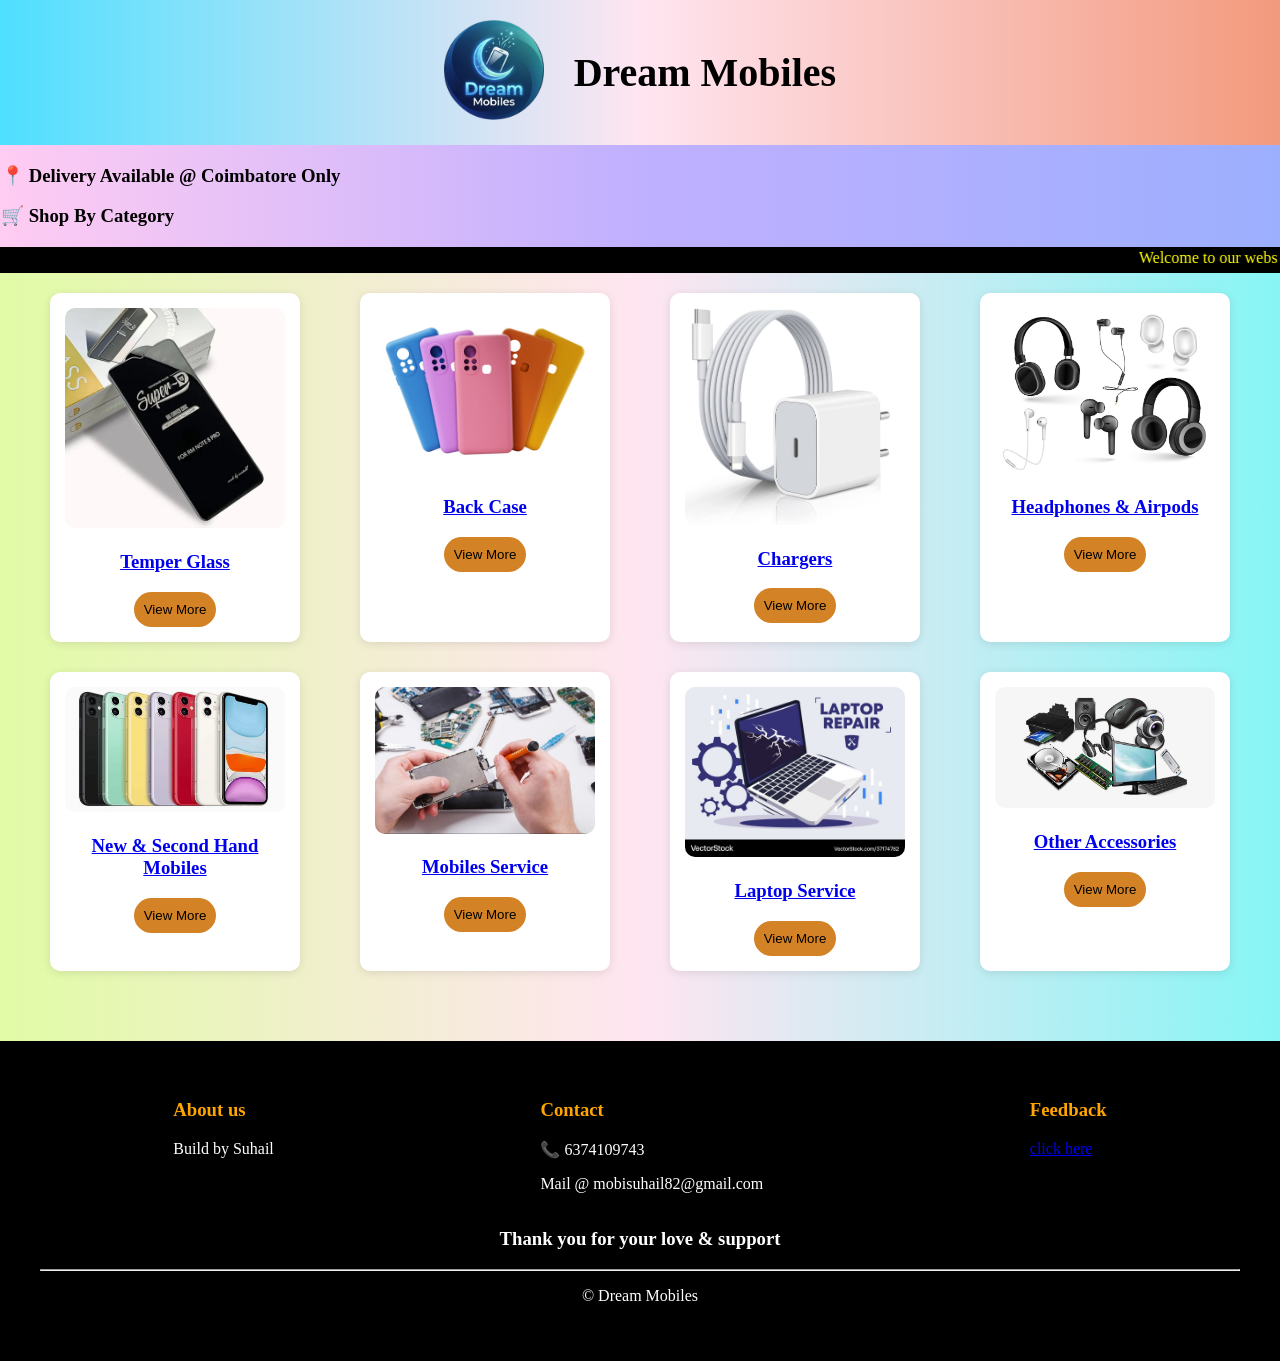
<file: index.html>
<!DOCTYPE html>
<html>
<head>
<meta name="viewport" content="width=device-width, initial-scale=1.0">
<title>Home Page </title>

<link rel="stylesheet" href="style.css">
</head>

<body>

    <header class="header">
    
  <div class="logo">
    <a href="index.html">
    <img src="image/lo.png" alt="logo">
    </a>
  </div>
  <div class="title">
    Dream Mobiles
  </div>
    </header>



<section class="shop">
    <h3>📍 Delivery Available @ Coimbatore Only</h3>
    <h3>🛒 Shop By Category</h3>


</section>
<section class="run">
<marquee direction="left" scrollamount="10">
  Welcome to our website !! (Limited Offer for all products).
</marquee>
</section>

<section class="products">

<a href="temper.html">
<div class="card">
<img src="image/temp.jpeg">
<h3>Temper Glass </h3>
<button>View More</button>
</a>
</div>

<a href="backcase.html">
<div class="card">
<img src="image/bc2.jpeg">
<h3>Back Case </h3>
<button>View More</button>
</a>
</div>

<a href="charger.html">
<div class="card">
<img src="image/che.jpeg">
<h3>Chargers </h3>
<button>View More</button>
</a>
</div>

<a href="headphone.html">
<div class="card">
<img src="image/h2.jpeg">
<h3>Headphones & Airpods </h3>
<button>View More</button>
</a>
</div>


<a href="new.html">
<div class="card">
<img src="image/nd.jpeg">
<h3> New & Second Hand Mobiles </h3>
<button>View More</button>
</a>
</div>

<a href="mom.html">
<div class="card">
<img src="image/ser.jpeg">
<h3>Mobiles Service </h3>
<button>View More</button>
</a>
</div>

<a href="lap.html">
<div class="card">
<img src="image/lap.jpeg">
<h3>Laptop Service</h3>
<button>View More</button>
</a>
</div>

<a href="other.html">
<div class="card">
<img src="image/other2.jpg">
<h3>Other Accessories </h3>
<button>View More</button>
</a>
</div>

</section>

<footer>

<div class="footer">

<div>
<h3 style="color:orange">About us</h3>
<p>Build by Suhail</p>
<p></p>
</div>

<div>
<h3 style="color:orange">Contact</h3>
<p>📞 6374109743</p>
<p>Mail @ mobisuhail82@gmail.com</p>
</div>

<div>
<h3 style="color:orange">Feedback</h3>
<a href="https://docs.google.com/forms/d/e/1FAIpQLSdh5LvO8li6iCVokQ5TEwIhSnxasstG7qwAiKdUgOFu5k0gYQ/viewform?usp=header">
    <p>click here</p>
</a>


</div>

</div>
<center>
<h3>Thank you for your love & support </h3>

<hr>

<p>© Dream Mobiles</p>
</center>
</footer>


</body>
</html>
</file>
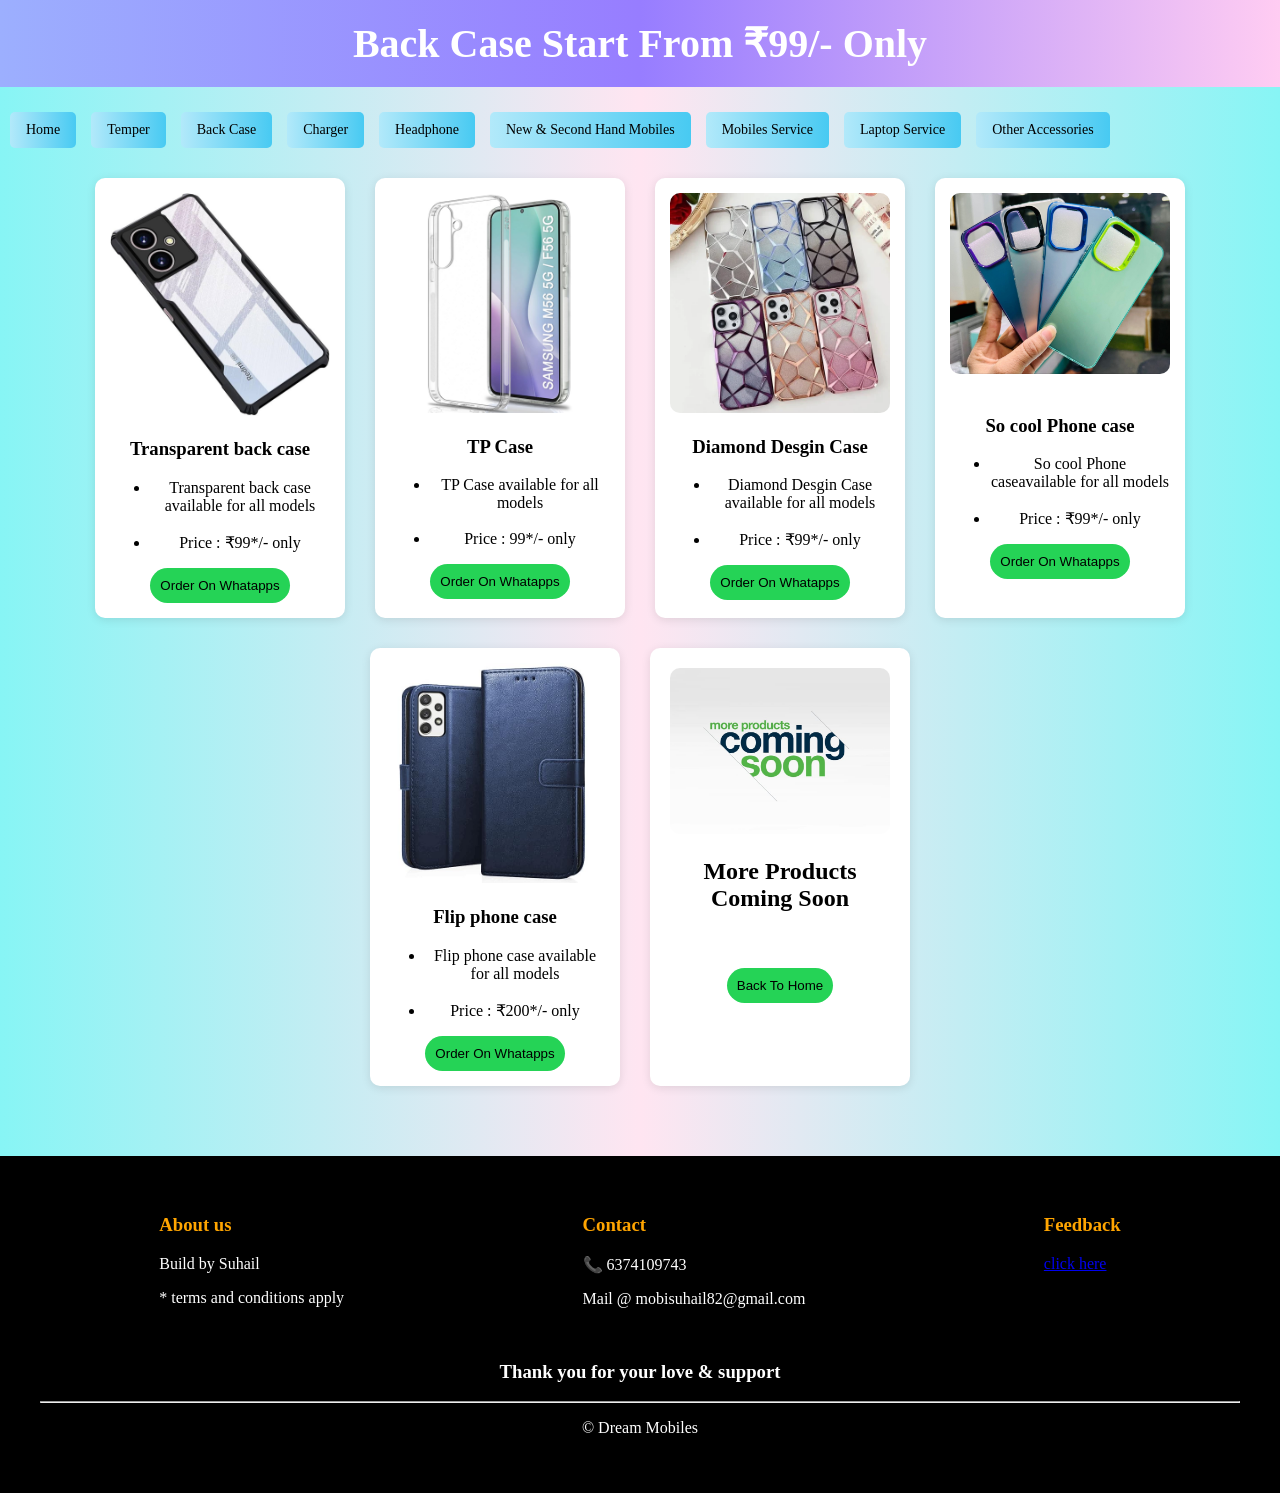
<file: backcase.html>
<!DOCTYPE html>
<html>
<head>
<meta name="viewport" content="width=device-width, initial-scale=1.0">
<title>Back Case</title>
<link rel="stylesheet" href="temper.css">
<body>
<header class="header">
    
  
    <div class="title">
    Back Case Start From ₹99/- Only
    </div>
    </header>
    <div class="category-buttons">

<a href="index.html" class="btn">Home</a>
<a href="temper.html" class="btn">Temper</a>
<a href="backcase.html" class="btn">Back Case</a>
<a href="charger.html" class="btn">Charger</a>
<a href="headphone.html" class="btn">Headphone</a>
<a href="new.html" class="btn">New & Second Hand Mobiles</a>
<a href="mom.html" class="btn">Mobiles Service</a>
<a href="lap.html" class="btn">Laptop Service</a>
<a href="other.html" class="btn">Other Accessories</a>

</div>
<section class="products">
<div class="card">
<img src="image/IP.jpg">
<h3>Transparent back case</h3>
<ul>
<li>Transparent back case available for all models</li><br>    
<li>Price : ₹99*/- only</li>
</ul>
<a href="https://wa.me/916374109743?text=Hello%20i%20want%20Transparent%20back%20case%20for%20model:">    
<button>Order On Whatapps</button>
</a>
</div>

<div class="card">
<img src="image/tp.jpg">
<h3>TP Case</h3>
<ul>
<li>TP Case available for all models</li><br>    
<li>Price : 99*/- only</li>
</ul>
<a href="https://wa.me/916374109743?text=Hello%20i%20want%20TP%20back%20case%20for%20model:">    
<button>Order On Whatapps</button>
</a>
</div>

<div class="card">
<img src="image/dia.jpeg">
<h3>Diamond Desgin Case </h3>
<ul>
<li>Diamond Desgin Case available for all models</li><br>    
<li>Price : ₹99*/- only</li>
</ul>
<a href="https://wa.me/916374109743?text=Hello%20i%20want%20Diamond%20back%20case%20for%20model:">    
<button>Order On Whatapps</button>
</a>
</div>
<div class="card">
<img src="image/so.jpeg">
<br><br>
<h3>So cool Phone case</h3>
<ul>
<li>So cool Phone caseavailable for all models</li><br>    
<li>Price : ₹99*/- only</li>
</ul>
<a href="https://wa.me/916374109743?text=Hello%20i%20want%20So%20cool%20back%20case%20for%20model:">    
<button>Order On Whatapps</button>
</a>
</div>

<div class="card">
<img src="image/flip.jpeg">
<h3>Flip phone case </h3>
<ul>
<li>Flip phone case available for all models </li><br>    
<li>Price : ₹200*/- only</li>
</ul>
<a href="https://wa.me/916374109743?text=Hello%20i%20want%20Flipt%20back%20case%20for%20model:">    
<button>Order On Whatapps</button>
</a>
</div>

<div class="car">
<img src="image/co.jpeg">
<h1>More Products Coming Soon </h1><br><br>
<a href="index.html">    
<button>Back To Home</button>
</a>
</div>

</section>

<footer>

<div class="footer">

<div>
    
<h3 style="color:orange">About us</h3>
<p>Build by Suhail</p>
<p>* terms and conditions apply    </p  >
<p></p>
</div>

<div>
<h3 style="color:orange">Contact</h3>
<p>📞 6374109743</p>
<p>Mail @ mobisuhail82@gmail.com</p>
</div>

<div>
<h3 style="color:orange">Feedback</h3>
<a href="https://docs.google.com/forms/d/e/1FAIpQLSdh5LvO8li6iCVokQ5TEwIhSnxasstG7qwAiKdUgOFu5k0gYQ/viewform?usp=header">
    <p>click here</p>
</a>


</div>

</div>
<center><br>
<h3>Thank you for your love & support </h3>

<hr>

<p>© Dream Mobiles</p>
</center>
</footer>


</body>
</html>
</file>
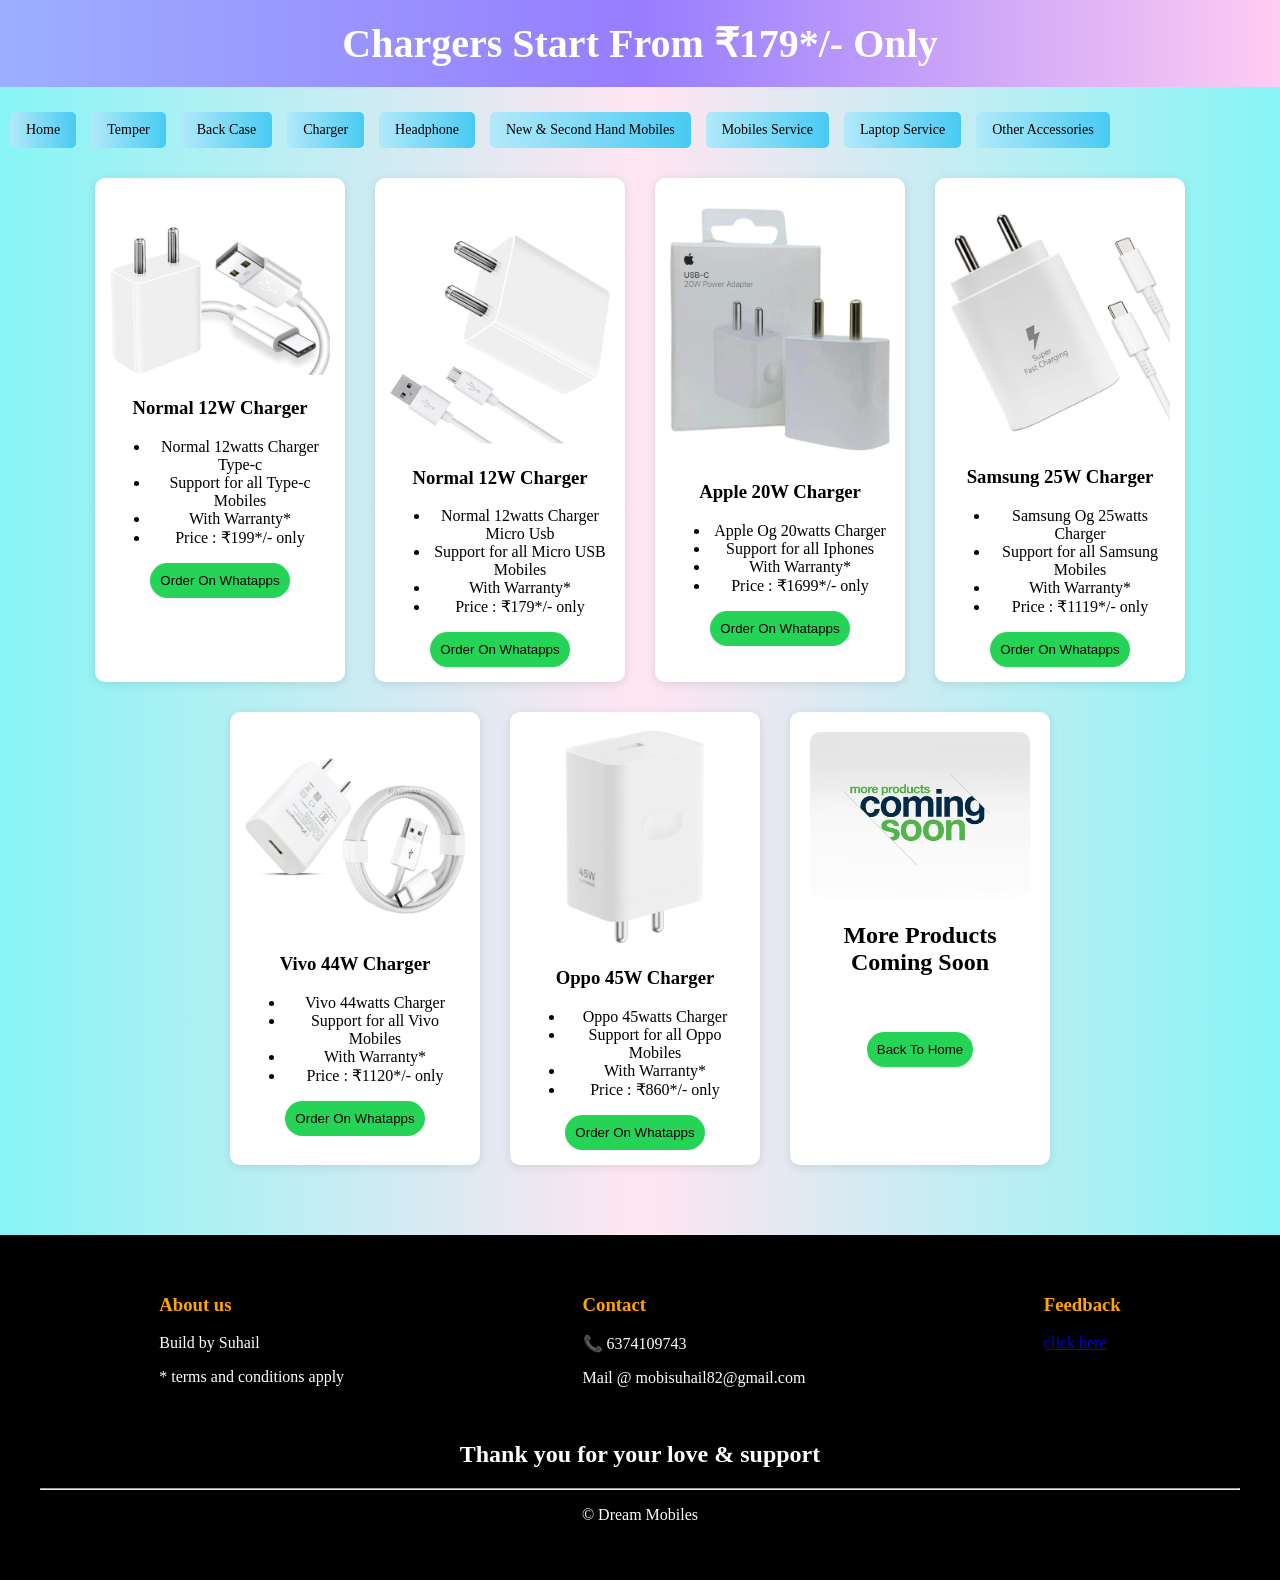
<file: charger.html>
<!DOCTYPE html>
<html>
<head>
<meta name="viewport" content="width=device-width, initial-scale=1.0">
<title>Charger</title>
<link rel="stylesheet" href="temper.css">
<body>
<header class="header">
    
  
    <div class="title">
    Chargers Start From ₹179*/- Only
    </div>
    </header>


<div class="category-buttons">

<a href="index.html" class="btn">Home</a>
<a href="temper.html" class="btn">Temper</a>
<a href="backcase.html" class="btn">Back Case</a>
<a href="charger.html" class="btn">Charger</a>
<a href="headphone.html" class="btn">Headphone</a>
<a href="new.html" class="btn">New & Second Hand Mobiles</a>
<a href="mom.html" class="btn">Mobiles Service</a>
<a href="lap.html" class="btn">Laptop Service</a>
<a href="other.html" class="btn">Other Accessories</a>

</div>
    
<section class="products">
<div class="card">
<img src="image/tc.jpeg">
<h3>Normal 12W Charger </h3>
<ul>
<li>Normal 12watts Charger Type-c </li>  
<li>Support for all Type-c Mobiles </li>
<li>With Warranty*</li>
<li>Price : ₹199*/- only</li>
</ul>
<a href="https://wa.me/916374109743?text=Hello%20want%20Normal%20Charger%20T-c%20">    
<button>Order On Whatapps</button>
</a>
</div>

<div class="card">
<img src="image/v8.jpeg">
<h3>Normal 12W Charger </h3>
<ul>
<li>Normal 12watts Charger Micro Usb</li>  
<li>Support for all Micro USB Mobiles </li>
<li>With Warranty*</li>
<li>Price : ₹179*/- only</li>
</ul>
<a href="https://wa.me/916374109743?text=Hello%20want%20Normal%20Charger%20v8%20">    
<button>Order On Whatapps</button>
</a>
</div>

<div class="card">
<img src="image/apple.jpeg">
<h3>Apple 20W Charger </h3>
<ul>
<li>Apple Og 20watts Charger </li>  
<li>Support for all Iphones </li>
<li>With Warranty*</li>
<li>Price : ₹1699*/- only</li>
</ul>
<a href="https://wa.me/916374109743?text=Hello%20want%20Apple%20Charger%20waatts%20">    
<button>Order On Whatapps</button>
</a>
</div>

<div class="card">
<img src="image/sam.jpeg">
<h3>Samsung 25W Charger </h3>
<ul>
<li>Samsung Og 25watts Charger </li>  
<li>Support for all Samsung Mobiles </li>
<li>With Warranty*</li>
<li>Price : ₹1119*/- only</li>
</ul>
<a href="https://wa.me/916374109743?text=Hello%20want%20Samsung%20Charger%2025watts%20">        
<button>Order On Whatapps</button>
</a>
</div>

<div class="card">
<img src="image/vivo.jpeg">
<h3>Vivo 44W Charger </h3>
<ul>
<li>Vivo 44watts Charger </li>  
<li>Support for all Vivo Mobiles </li>
<li>With Warranty*</li>
<li>Price : ₹1120*/- only</li>
</ul>
<a href="https://wa.me/916374109743?text=Hello%20want%20Vivo%20Charger%44watts%20">
<button>Order On Whatapps</button>
</a>
</div>

<div class="card">
<img src="image/oppo.jpeg">
<h3>Oppo 45W Charger </h3>
<ul>
<li>Oppo 45watts Charger</li>  
<li>Support for all Oppo  Mobiles </li>
<li>With Warranty*</li>
<li>Price : ₹860*/- only</li>
</ul>
<a href="https://wa.me/916374109743?text=Hello%20want%20Oppo%20Charger%2045watts%20">        
<button>Order On Whatapps</button>
</a>
</div>

<div class="car">
<img src="image/co.jpeg">
<h1>More Products Coming Soon </h1><br><br>
<a href="index.html">    
<button>Back To Home</button>
</a>
</div>
</section>

<footer>

<div class="footer">

<div>
    
<h3 style="color:orange">About us</h3>
<p>Build by Suhail</p>
<p>* terms and conditions apply    </p  >
<p></p>
</div>

<div>
<h3 style="color:orange">Contact</h3>
<p>📞 6374109743</p>
<p>Mail @ mobisuhail82@gmail.com</p>
</div>

<div>
<h3 style="color:orange">Feedback</h3>
<a href="https://docs.google.com/forms/d/e/1FAIpQLSdh5LvO8li6iCVokQ5TEwIhSnxasstG7qwAiKdUgOFu5k0gYQ/viewform?usp=header">
    <p>click here</p>
</a>


</div>

</div>
<center><br>
<h2>Thank you for your love & support </h2>

<hr>

<p>© Dream Mobiles</p>
</center>
</footer>


</body>
</html>
</file>
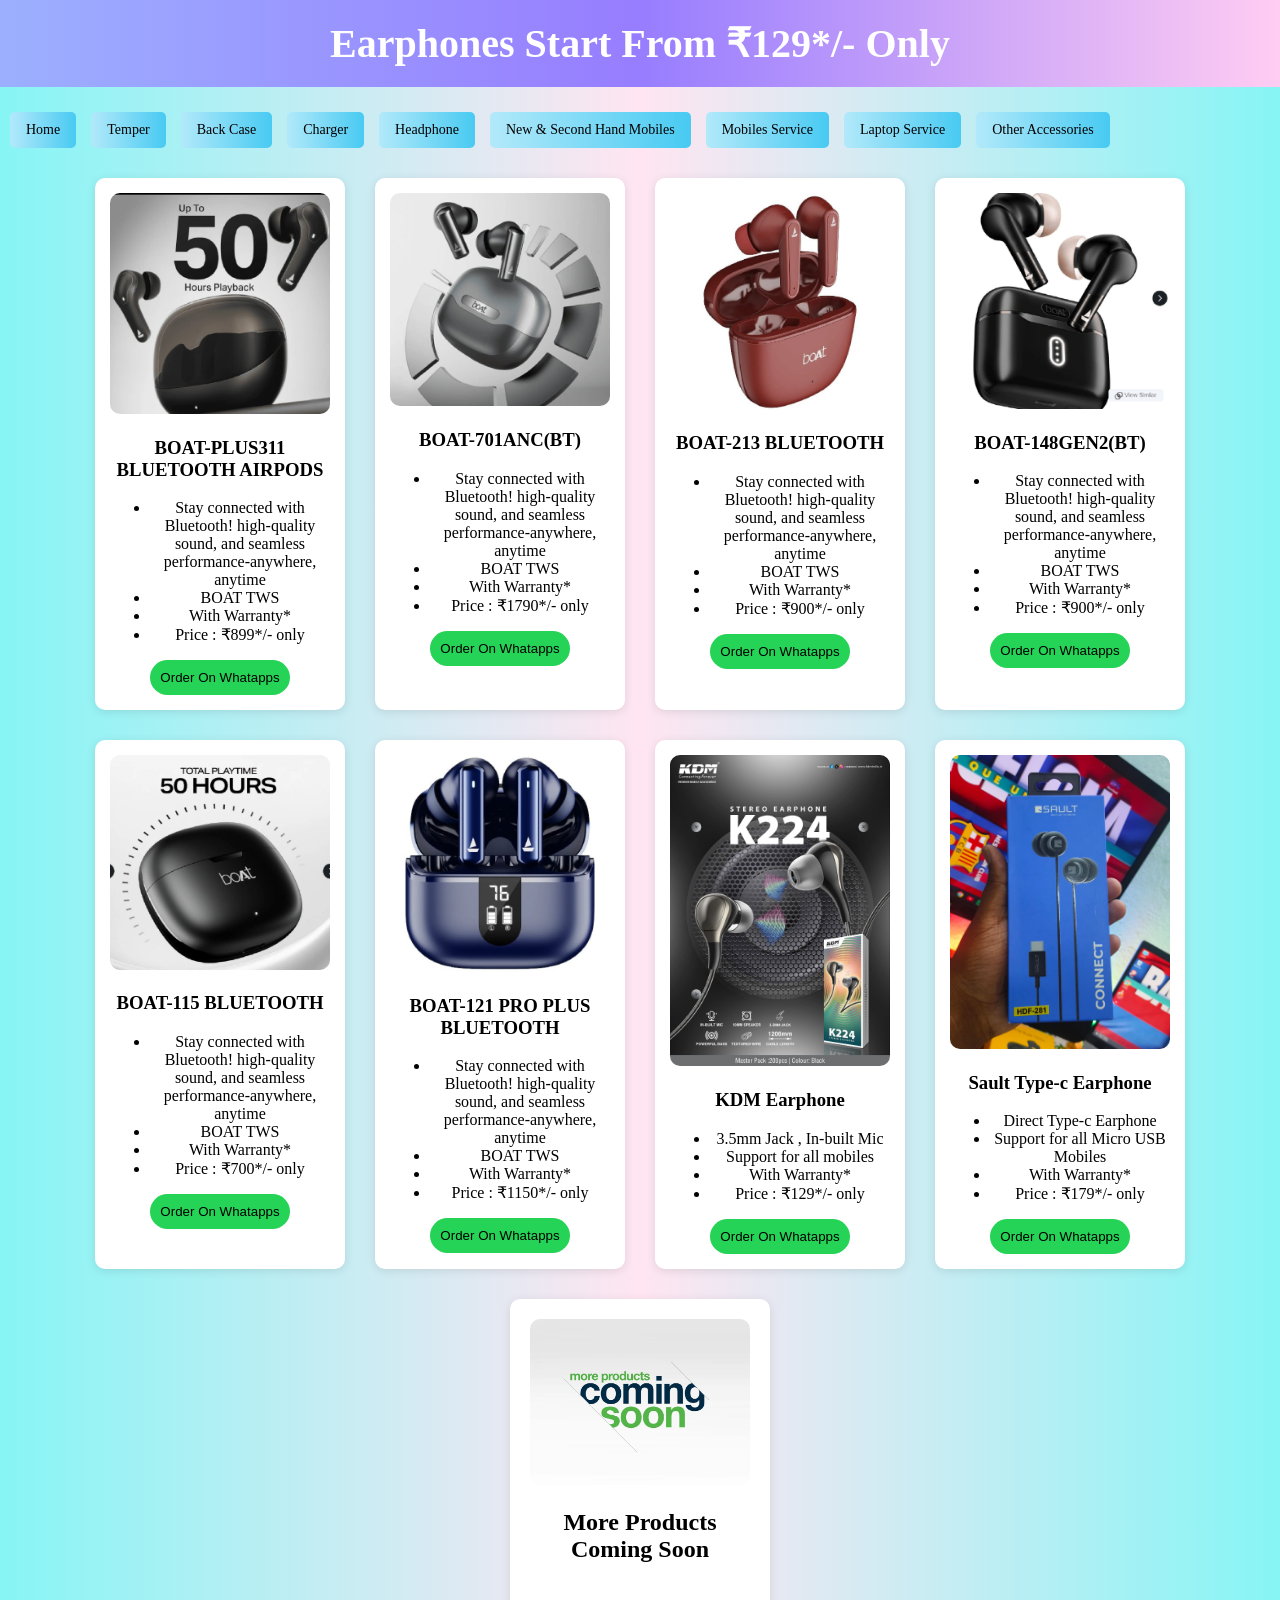
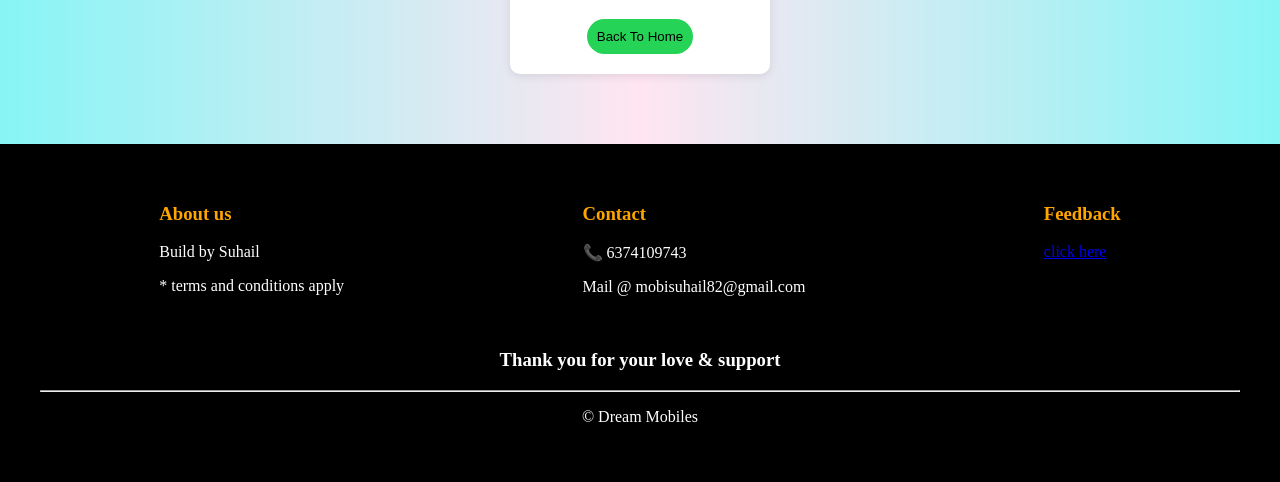
<file: headphone.html>
<!DOCTYPE html>
<html>
<head>
<meta name="viewport" content="width=device-width, initial-scale=1.0">
<title>HEADPHONES & TWS</title>
<link rel="stylesheet" href="temper.css">
<body>
<header class="header">
    
  
    <div class="title">
   Earphones Start From ₹129*/- Only
    </div>
    </header>


<div class="category-buttons">

<a href="index.html" class="btn">Home</a>
<a href="temper.html" class="btn">Temper</a>
<a href="backcase.html" class="btn">Back Case</a>
<a href="charger.html" class="btn">Charger</a>
<a href="headphone.html" class="btn">Headphone</a>
<a href="new.html" class="btn">New & Second Hand Mobiles</a>
<a href="mom.html" class="btn">Mobiles Service</a>
<a href="lap.html" class="btn">Laptop Service</a>
<a href="other.html" class="btn">Other Accessories</a>
</div>
    
<section class="products">
    


<div class="card">
<img src="image/b1.jpeg">
<h3>BOAT-PLUS311 BLUETOOTH AIRPODS </h3>
<ul>
<li>Stay connected with Bluetooth!  high-quality sound, and seamless performance-anywhere, anytime</li>  
<li>BOAT TWS</li>
<li>With Warranty*</li>
<li>Price : ₹899*/- only</li>
</ul>
<a href="https://wa.me/916374109743?text=Hello%20want%20BOAT-PLUS311%20Airpods">    
<button>Order On Whatapps</button>
</a>
</div>

<div class="card">
<img src="image/b2.jpeg">
<h3>BOAT-701ANC(BT)</h3>
<ul>
<li>Stay connected with Bluetooth!  high-quality sound, and seamless performance-anywhere, anytime </li>  
<li>BOAT TWS </li>
<li>With Warranty*</li>
<li>Price : ₹1790*/- only</li>
</ul>
<a href="https://wa.me/916374109743?text=Hello%20want%20BOAT-701ANC(BT)%20Airpods">     
<button>Order On Whatapps</button>
</a>
</div>

<div class="card">
<img src="image/b3.jpeg">
<h3>BOAT-213 BLUETOOTH</h3>
<ul>
<li>Stay connected with Bluetooth!  high-quality sound, and seamless performance-anywhere, anytime</li>  
<li>BOAT TWS</li>
<li>With Warranty*</li>
<li>Price : ₹900*/- only</li>
</ul>
<a href="https://wa.me/916374109743?text=Hello%20want%20BOAT-213%20BLUETOOTH%20Airpods">     
<button>Order On Whatapps</button>
</a>
</div>

<div class="card">
<img src="image/b4.jpeg">
<h3>BOAT-148GEN2(BT)</h3>
<ul>
<li>Stay connected with Bluetooth!  high-quality sound, and seamless performance-anywhere, anytime</li>  
<li>BOAT TWS</li>
<li>With Warranty*</li>
<li>Price : ₹900*/- only</li>
</ul>
<a href="https://wa.me/916374109743?text=Hello%20want%20BOAT-148GEN2(BT)%20Airpods">     
<button>Order On Whatapps</button>
</a>
</div>

<div class="card">
<img src="image/b5.jpeg">
<h3>BOAT-115 BLUETOOTH</h3>
<ul>
<li>Stay connected with Bluetooth!  high-quality sound, and seamless performance-anywhere, anytime</li>  
<li>BOAT TWS</li>
<li>With Warranty*</li>
<li>Price : ₹700*/- only</li>
</ul>
<a href="https://wa.me/916374109743?text=Hello%20want%20BOAT-115%20BLUETOOTH%20Airpods">     
<button>Order On Whatapps</button>
</a>
</div>

<div class="card">
<img src="image/b6.jpeg">
<h3>BOAT-121 PRO PLUS BLUETOOTH</h3>
<ul>
<li>Stay connected with Bluetooth!  high-quality sound, and seamless performance-anywhere, anytime</li>  
<li>BOAT TWS</li>
<li>With Warranty*</li>
<li>Price : ₹1150*/- only</li>
</ul>
<a href="https://wa.me/916374109743?text=Hello%20want%20BOAT-121-PRO-PLUS-BLUETOOTH%20Airpods">     
<button>Order On Whatapps</button>
</a>
</div>



<div class="card">
<img src="image/kdm.jpeg">
<h3>KDM Earphone </h3>
<ul>
<li>3.5mm Jack , In-built Mic </li>  
<li>Support for all mobiles </li>
<li>With Warranty*</li>
<li>Price : ₹129*/- only</li>
</ul>
<a href="https://wa.me/916374109743?text=Hello%20want%20KDM%20Earphone">    
<button>Order On Whatapps</button>
</a>
</div>

<div class="card">
<img src="image/t-c.jpeg">
<h3>Sault Type-c Earphone </h3>
<ul>
<li>Direct Type-c Earphone</li>  
<li>Support for all Micro USB Mobiles </li>
<li>With Warranty*</li>
<li>Price : ₹179*/- only</li>
</ul>
<a href="https://wa.me/916374109743?text=Hello%20want%20T-c%20Earphone">       
<button>Order On Whatapps</button>
</a>
</div>

<div class="car">
<img src="image/co.jpeg">
<h1>More Products Coming Soon </h1><br><br>
<a href="index.html">    
<button>Back To Home</button>
</a>
</div>

</section>

<footer>

<div class="footer">

<div>
    
<h3 style="color:orange">About us</h3>
<p>Build by Suhail</p>
<p>* terms and conditions apply    </p  >
<p></p>
</div>

<div>
<h3 style="color:orange">Contact</h3>
<p>📞 6374109743</p>
<p>Mail @ mobisuhail82@gmail.com</p>
</div>

<div>
<h3 style="color:orange">Feedback</h3>
<a href="https://docs.google.com/forms/d/e/1FAIpQLSdh5LvO8li6iCVokQ5TEwIhSnxasstG7qwAiKdUgOFu5k0gYQ/viewform?usp=header">
    <p>click here</p>
</a>


</div>

</div>
<center><br>
<h3>Thank you for your love & support </h3>

<hr>

<p>© Dream Mobiles</p>
</center>
</footer>


</body>

</html>
</file>
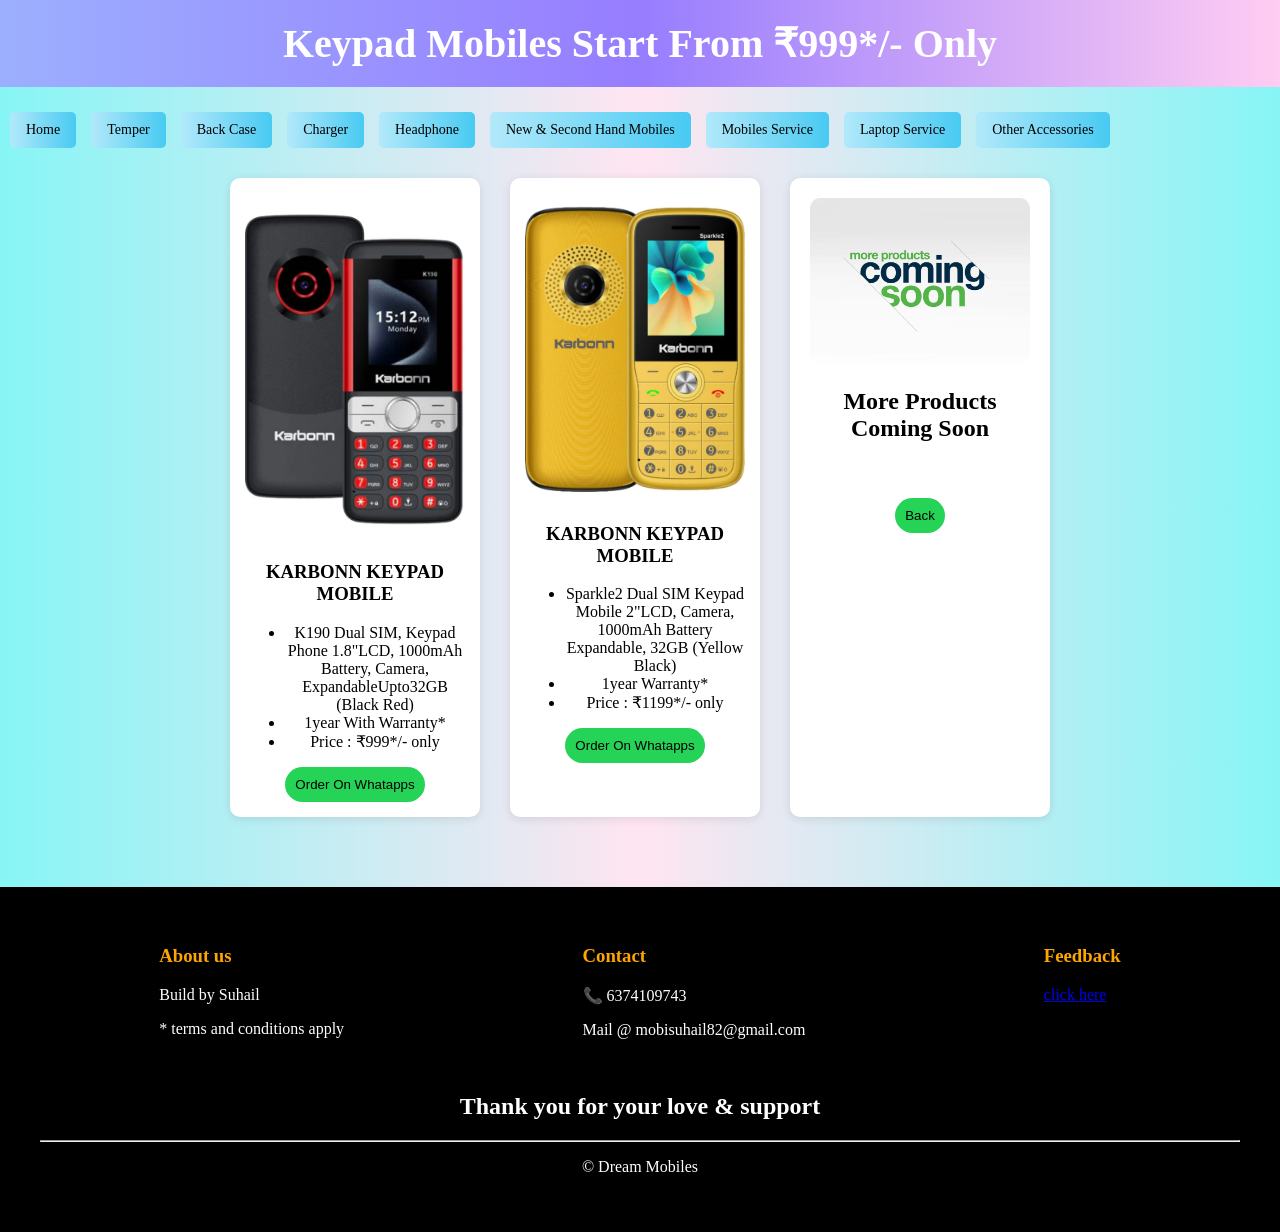
<file: keypad.html>
<!DOCTYPE html>
<html>
<head>
<meta name="viewport" content="width=device-width, initial-scale=1.0">
<title>Keypad Mobiles</title>
<link rel="stylesheet" href="temper.css">
<body>
<header class="header">
    
  
    <div class="title">
    Keypad Mobiles Start From ₹999*/- Only
    </div>
    </header>


<div class="category-buttons">

<a href="index.html" class="btn">Home</a>
<a href="temper.html" class="btn">Temper</a>
<a href="backcase.html" class="btn">Back Case</a>
<a href="charger.html" class="btn">Charger</a>
<a href="headphone.html" class="btn">Headphone</a>
<a href="new.html" class="btn">New & Second Hand Mobiles</a>
<a href="mom.html" class="btn">Mobiles Service</a>
<a href="lap.html" class="btn">Laptop Service</a>
<a href="other.html" class="btn">Other Accessories</a>

</div>
    
<section class="products">
<div class="card">
<img src="image/key1.jpeg">
<h3>KARBONN KEYPAD MOBILE</h3>
<ul>
<li>K190 Dual SIM, Keypad Phone 1.8"LCD, 1000mAh Battery, Camera, ExpandableUpto32GB (Black Red)</li>  
<li>1year With Warranty*</li>
<li>Price : ₹999*/- only</li>
</ul>
<a href="https://wa.me/916374109743?text=Hello%20want%20KARBONN-KEYPAD-MOBILE-">    
<button>Order On Whatapps</button>
</a>
</div>

<div class="card">
<img src="image/key2.jpeg">
<h3>KARBONN KEYPAD MOBILE</h3>
<ul>
<li>Sparkle2 Dual SIM Keypad Mobile 2"LCD, Camera, 1000mAh Battery Expandable, 32GB (Yellow Black)</li>
<li>1year Warranty*</li>
<li>Price : ₹1199*/- only</li>
</ul>
<a href="https://wa.me/916374109743?text=Hello%20want%20KARBONN-KEYPAD-MOBILE-">     
<button>Order On Whatapps</button>
</a>
</div>



<div class="car">
<img src="image/co.jpeg">
<h1>More Products Coming Soon </h1><br><br>
<a href="new.html">    
<button>Back</button>
</a>
</div>
</section>

<footer>

<div class="footer">

<div>
    
<h3 style="color:orange">About us</h3>
<p>Build by Suhail</p>
<p>* terms and conditions apply    </p  >
<p></p>
</div>

<div>
<h3 style="color:orange">Contact</h3>
<p>📞 6374109743</p>
<p>Mail @ mobisuhail82@gmail.com</p>
</div>

<div>
<h3 style="color:orange">Feedback</h3>
<a href="https://docs.google.com/forms/d/e/1FAIpQLSdh5LvO8li6iCVokQ5TEwIhSnxasstG7qwAiKdUgOFu5k0gYQ/viewform?usp=header">
    <p>click here</p>
</a>


</div>

</div>
<center><br>
<h2>Thank you for your love & support </h2>

<hr>

<p>© Dream Mobiles</p>
</center>
</footer>


</body>
</html>
</file>
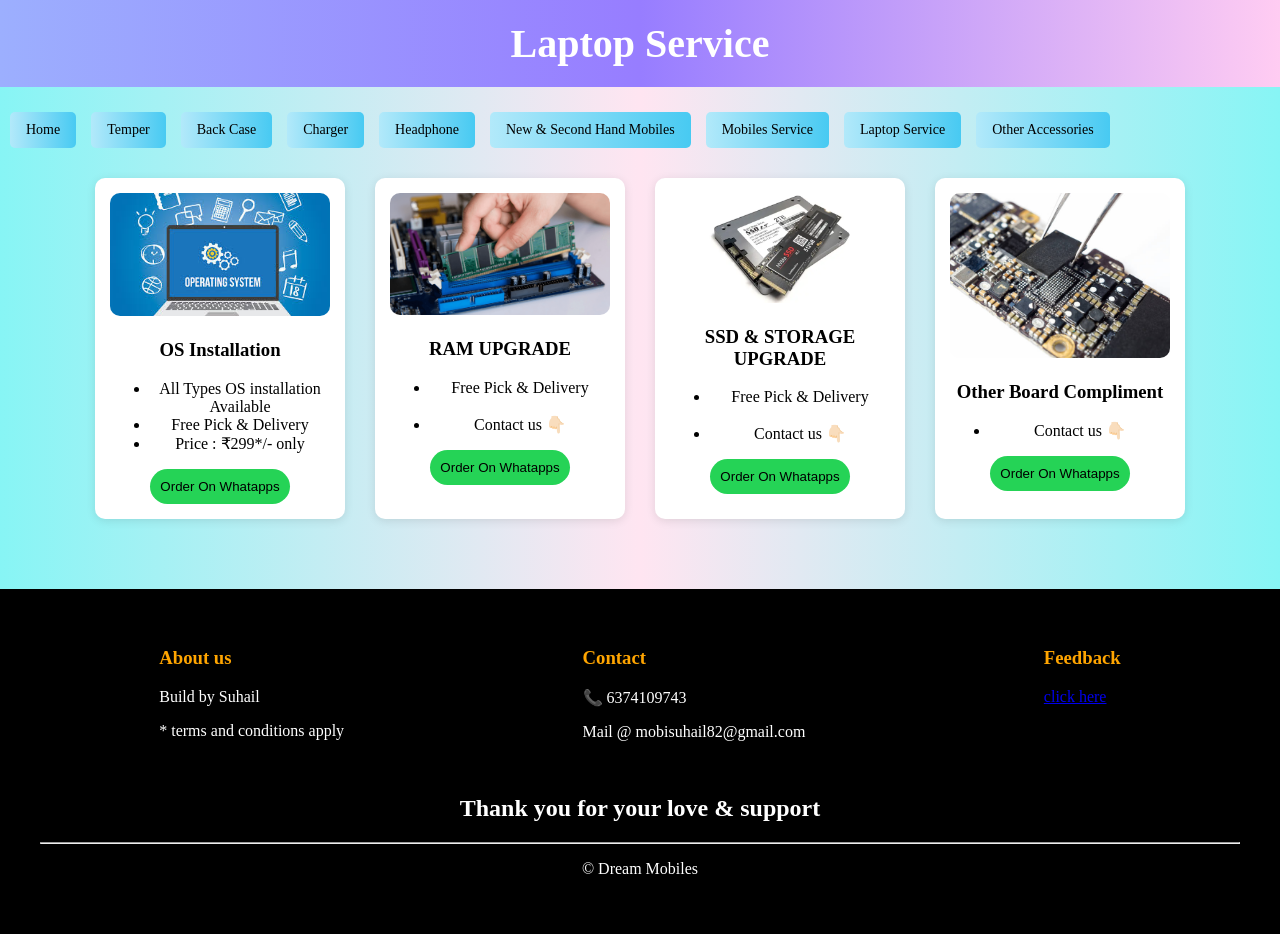
<file: lap.html>
<!DOCTYPE html>
<html>
<head>
<meta name="viewport" content="width=device-width, initial-scale=1.0">
<title>Laptop Service</title>
<link rel="stylesheet" href="temper.css">
<body>
<header class="header">
    
  
    <div class="title">
    Laptop Service
    </div>
    </header>


<div class="category-buttons">

<a href="index.html" class="btn">Home</a>
<a href="temper.html" class="btn">Temper</a>
<a href="backcase.html" class="btn">Back Case</a>
<a href="charger.html" class="btn">Charger</a>
<a href="headphone.html" class="btn">Headphone</a>
<a href="new.html" class="btn">New & Second Hand Mobiles</a>
<a href="mom.html" class="btn">Mobiles Service</a>
<a href="lap.html" class="btn">Laptop Service</a>
<a href="other.html" class="btn">Other Accessories</a>

</div>
    
<section class="products">
<div class="card">
<img src="image/os.jpg">
<h3>OS Installation </h3>
<ul>
<li>All Types OS installation  Available</li>
<li>Free Pick & Delivery</li>  
<li>Price : ₹299*/- only</li>
</ul>
<a href="https://wa.me/916374109743?text=OS-SInstallation">    
<button>Order On Whatapps</button>
</a>
</div>

<div class="card">
<img src="image/ram.png">
<h3>RAM UPGRADE</h3>
<ul>

<li>Free Pick & Delivery</li><br>  

<li>Contact us 👇🏻</li>
</ul>
<a href="https://wa.me/916374109743?text=RAM-UPGRADE">    
<button>Order On Whatapps</button>
</a>
</div>

<div class="card">
<img src="image/ssd.jpeg">
<h3>SSD & STORAGE UPGRADE</h3>
<ul>

<li>Free Pick & Delivery</li><br>  

<li>Contact us 👇🏻</li>
</ul>
<a href="https://wa.me/916374109743?text=SSD-&-STORAGE-UPGRADE">    
<button>Order On Whatapps</button>
</a>
</div>

<div class="card">
<img src="image/board.jpg">
<h3>Other Board Compliment </h3>
<ul>
<li>Contact us 👇🏻</li>
</ul>
<a href="https://wa.me/916374109743?text=Other-SBoard-Compliment-Laptop">    
<button>Order On Whatapps</button>
</a>
</div>


</section>

<footer>

<div class="footer">

<div>
    
<h3 style="color:orange">About us</h3>
<p>Build by Suhail</p>
<p>* terms and conditions apply    </p  >
<p></p>
</div>

<div>
<h3 style="color:orange">Contact</h3>
<p>📞 6374109743</p>
<p>Mail @ mobisuhail82@gmail.com</p>
</div>

<div>
<h3 style="color:orange">Feedback</h3>
<a href="https://docs.google.com/forms/d/e/1FAIpQLSdh5LvO8li6iCVokQ5TEwIhSnxasstG7qwAiKdUgOFu5k0gYQ/viewform?usp=header">
    <p>click here</p>
</a>


</div>

</div>
<center><br>
<h2>Thank you for your love & support </h2>

<hr>

<p>© Dream Mobiles</p>
</center>
</footer>


</body>
</html>
</file>
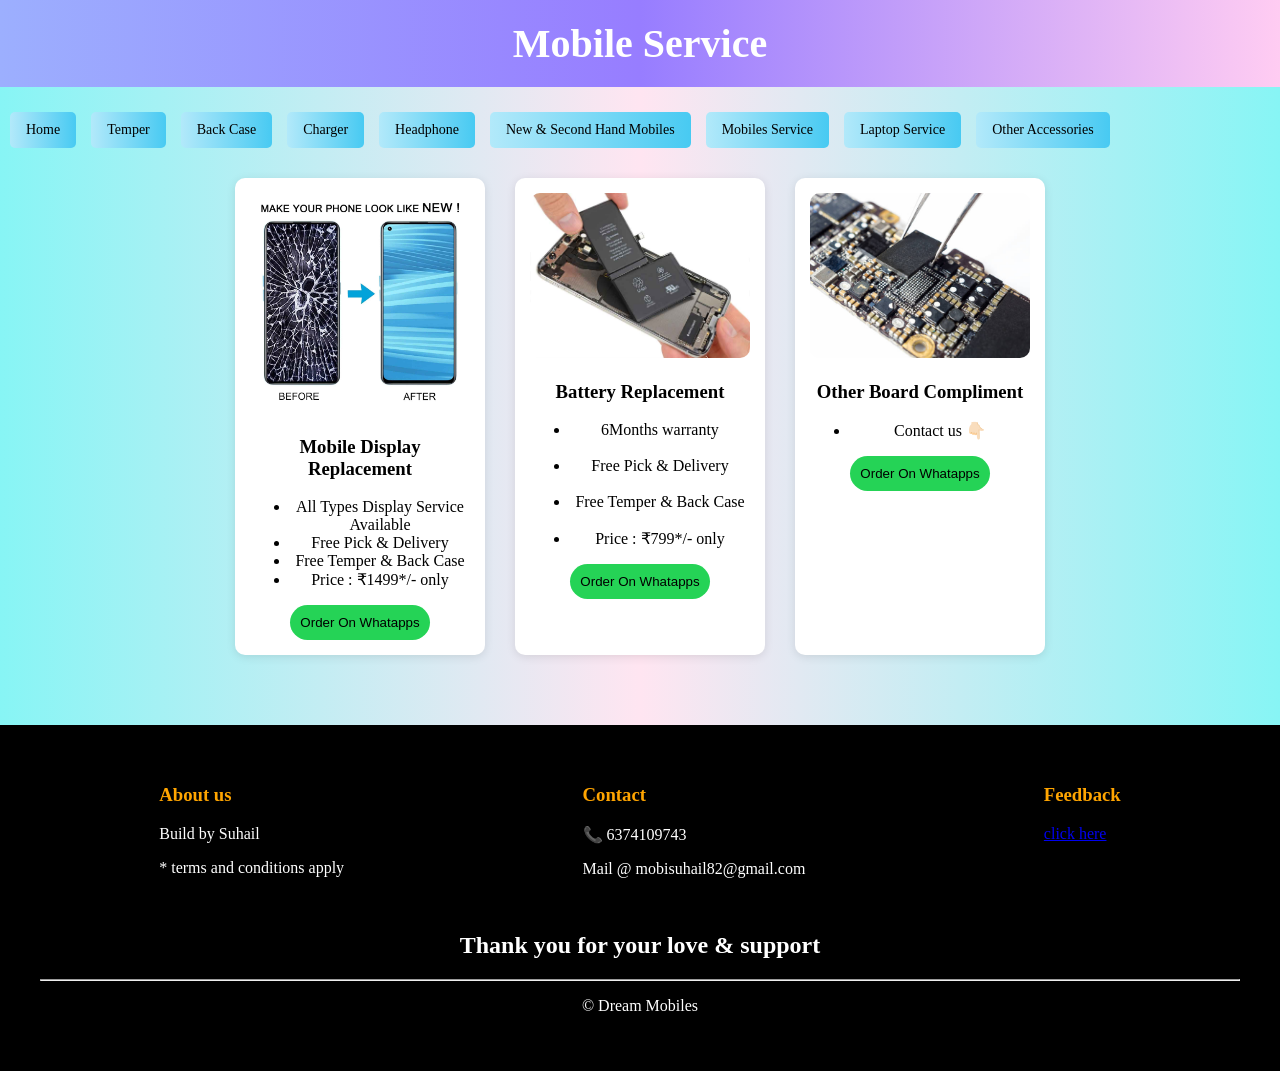
<file: mom.html>
<!DOCTYPE html>
<html>
<head>
<meta name="viewport" content="width=device-width, initial-scale=1.0">
<title>Mobile Service</title>
<link rel="stylesheet" href="temper.css">
<body>
<header class="header">
    
  
    <div class="title">
    Mobile Service
    </div>
    </header>


<div class="category-buttons">

<a href="index.html" class="btn">Home</a>
<a href="temper.html" class="btn">Temper</a>
<a href="backcase.html" class="btn">Back Case</a>
<a href="charger.html" class="btn">Charger</a>
<a href="headphone.html" class="btn">Headphone</a>
<a href="new.html" class="btn">New & Second Hand Mobiles</a>
<a href="mom.html" class="btn">Mobiles Service</a>
<a href="lap.html" class="btn">Laptop Service</a>
<a href="other.html" class="btn">Other Accessories</a>

</div>
    
<section class="products">
<div class="card">
<img src="image/display.jpg">
<h3>Mobile Display Replacement</h3>
<ul>
<li>All Types Display Service Available</li>
<li>Free Pick & Delivery</li>  
<li>Free Temper & Back Case</li>
<li>Price : ₹1499*/- only</li>
</ul>
<a href="https://wa.me/916374109743?text=Hello%20want%20Replace%20my%20Display">    
<button>Order On Whatapps</button>
</a>
</div>

<div class="card">
<img src="image/battery.jpg">
<h3>Battery Replacement</h3>
<ul>
<li>6Months warranty</li><br>
<li>Free Pick & Delivery</li><br>  
<li>Free Temper & Back Case</li><br>
<li>Price : ₹799*/- only</li>
</ul>
<a href="https://wa.me/916374109743?text=Hello%20want%20Replace%20my%20Battery">    
<button>Order On Whatapps</button>
</a>
</div>

<div class="card">
<img src="image/board.jpg">
<h3>Other Board Compliment </h3>
<ul>
<li>Contact us 👇🏻</li>
</ul>
<a href="https://wa.me/916374109743?text=Hello%20want%20other-board-compliment-for-mobiles">   
<button>Order On Whatapps</button>
</a>
</div>


</section>

<footer>

<div class="footer">

<div>
    
<h3 style="color:orange">About us</h3>
<p>Build by Suhail</p>
<p>* terms and conditions apply    </p  >
<p></p>
</div>

<div>
<h3 style="color:orange">Contact</h3>
<p>📞 6374109743</p>
<p>Mail @ mobisuhail82@gmail.com</p>
</div>

<div>
<h3 style="color:orange">Feedback</h3>
<a href="https://docs.google.com/forms/d/e/1FAIpQLSdh5LvO8li6iCVokQ5TEwIhSnxasstG7qwAiKdUgOFu5k0gYQ/viewform?usp=header">
    <p>click here</p>
</a>


</div>

</div>
<center><br>
<h2>Thank you for your love & support </h2>

<hr>

<p>© Dream Mobiles</p>
</center>
</footer>


</body>
</html>
</file>
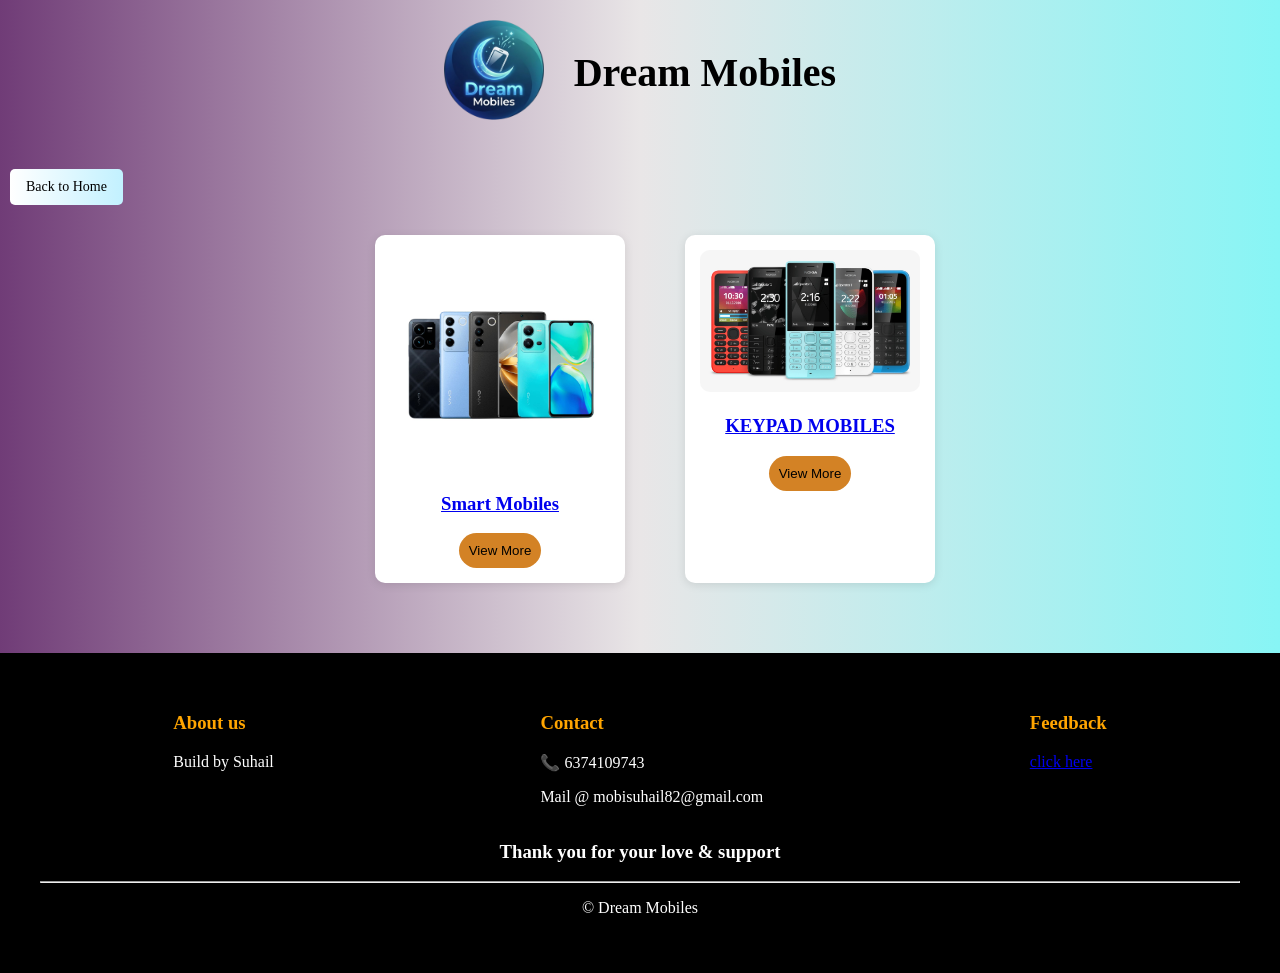
<file: new.html>
<!DOCTYPE html>
<html>
<head>
<meta name="viewport" content="width=device-width, initial-scale=1.0">
<title>Mobiles</title>

<link rel="stylesheet" href="new.css">
</head>

<body>

    <header class="header">
    
  <div class="logo">
    <a href="index.html">
    <img src="image/lo.png" alt="logo">
    </a>
  </div>
  <div class="title">
    Dream Mobiles
  </div>
    </header>

    <div class="category-buttons">

<a href="index.html" class="btn">Back to Home</a>

</div>


<section class="products">

<a href="smart.html">
<div class="card">
<img src="image/smart.jpeg">
<h3>Smart Mobiles </h3>
<button>View More</button>
</a>
</div>

<a href="keypad.html">
<div class="card">
<img src="image/keypad.jpeg">
<h3>KEYPAD MOBILES</h3>
<button>View More</button>
</a>
</div>



</section>

<footer>

<div class="footer">

<div>
<h3 style="color:orange">About us</h3>
<p>Build by Suhail</p>
<p></p>
</div>

<div>
<h3 style="color:orange">Contact</h3>
<p>📞 6374109743</p>
<p>Mail @ mobisuhail82@gmail.com</p>
</div>

<div>
<h3 style="color:orange">Feedback</h3>
<a href="https://docs.google.com/forms/d/e/1FAIpQLSdh5LvO8li6iCVokQ5TEwIhSnxasstG7qwAiKdUgOFu5k0gYQ/viewform?usp=header">
    <p>click here</p>
</a>


</div>

</div>
<center>
<h3>Thank you for your love & support </h3>

<hr>

<p>© Dream Mobiles</p>
</center>
</footer>


</body>
</html>
</file>
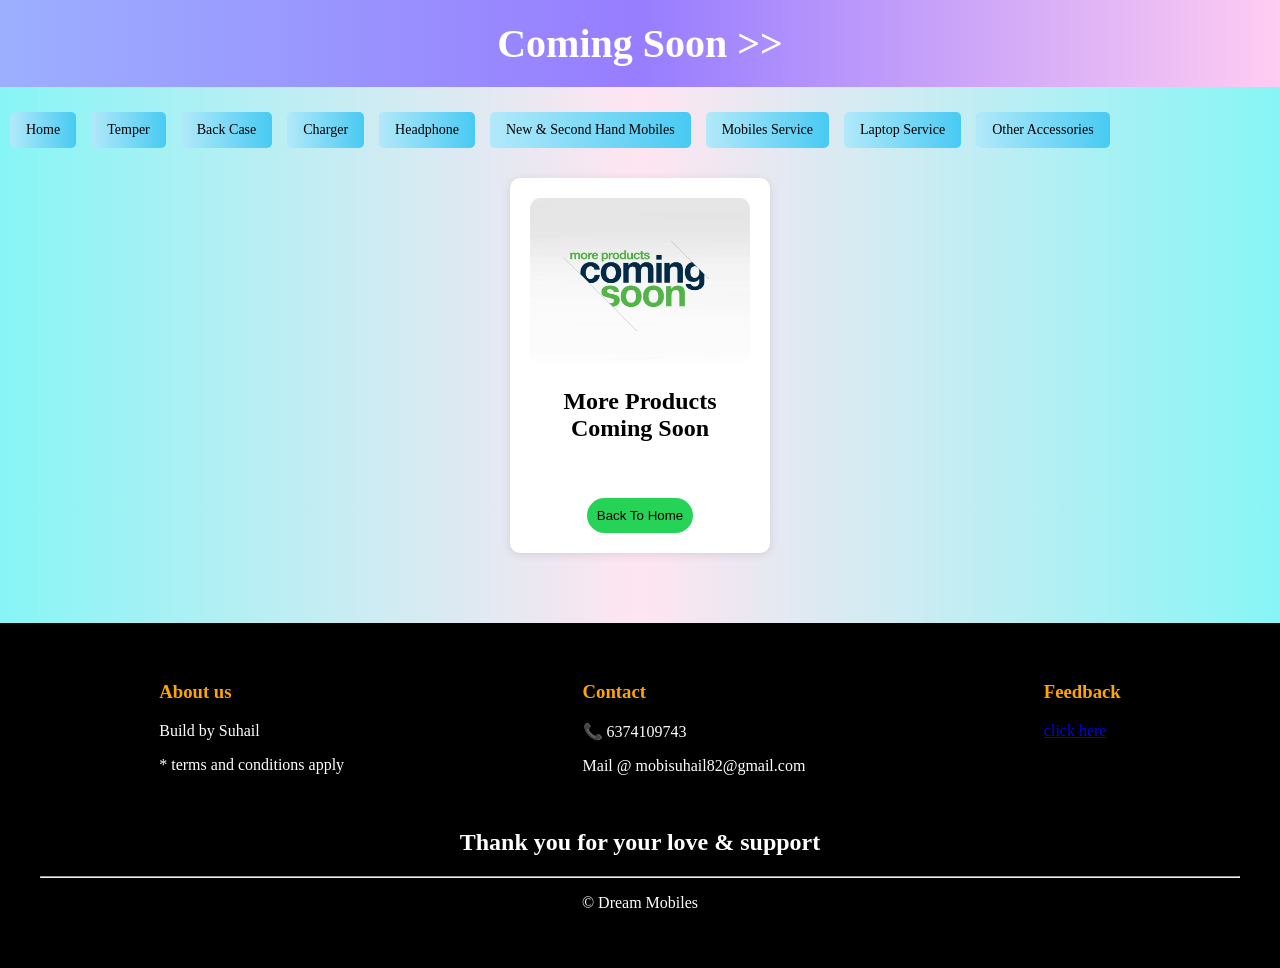
<file: other.html>
<!DOCTYPE html>
<html>
<head>
<meta name="viewport" content="width=device-width, initial-scale=1.0">
<title>Other</title>
<link rel="stylesheet" href="temper.css">
<body>
<header class="header">
    
  
    <div class="title">
    Coming Soon >>
    </div>
    </header>


<div class="category-buttons">

<a href="index.html" class="btn">Home</a>
<a href="temper.html" class="btn">Temper</a>
<a href="backcase.html" class="btn">Back Case</a>
<a href="charger.html" class="btn">Charger</a>
<a href="headphone.html" class="btn">Headphone</a>
<a href="new.html" class="btn">New & Second Hand Mobiles</a>
<a href="mom.html" class="btn">Mobiles Service</a>
<a href="lap.html" class="btn">Laptop Service</a>
<a href="other.html" class="btn">Other Accessories</a>

</div>
    
<section class="products">

<div class="car">
<img src="image/co.jpeg">
<h1>More Products Coming Soon </h1><br><br>
<a href="index.html">    
<button>Back To Home</button>
</a>
</div>


</section>

<footer>

<div class="footer">

<div>
    
<h3 style="color:orange">About us</h3>
<p>Build by Suhail</p>
<p>* terms and conditions apply    </p  >
<p></p>
</div>

<div>
<h3 style="color:orange">Contact</h3>
<p>📞 6374109743</p>
<p>Mail @ mobisuhail82@gmail.com</p>
</div>

<div>
<h3 style="color:orange">Feedback</h3>
<a href="https://docs.google.com/forms/d/e/1FAIpQLSdh5LvO8li6iCVokQ5TEwIhSnxasstG7qwAiKdUgOFu5k0gYQ/viewform?usp=header">
    <p>click here</p>
</a>


</div>

</div>
<center><br>
<h2>Thank you for your love & support </h2>

<hr>

<p>© Dream Mobiles</p>
</center>
</footer>


</body>
</html>
</file>
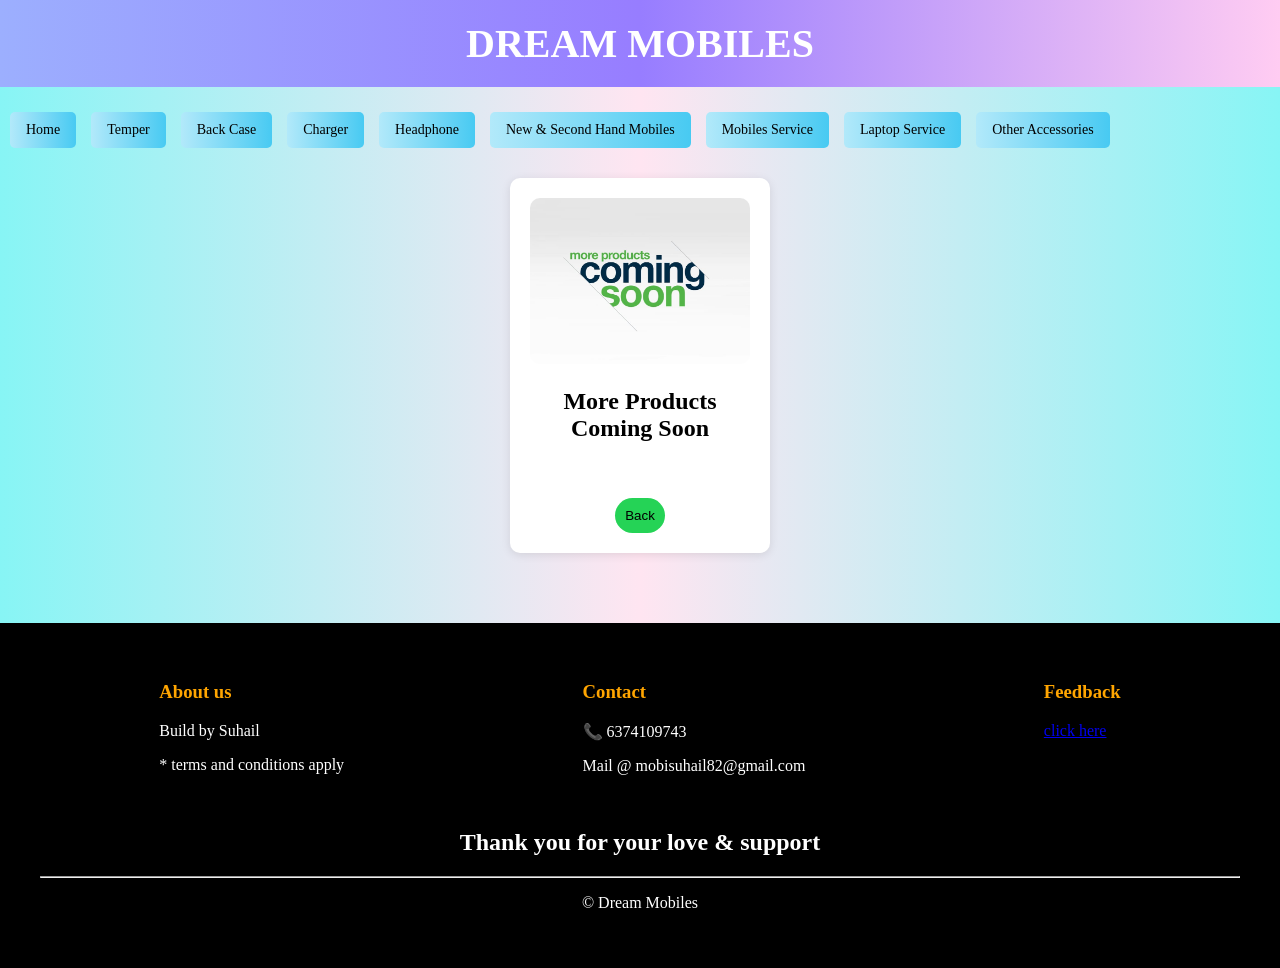
<file: smart.html>
<!DOCTYPE html>
<html>
<head>
<meta name="viewport" content="width=device-width, initial-scale=1.0">
<title>SMART MOBILES </title>
<link rel="stylesheet" href="temper.css">
<body>
<header class="header">
    
  
    <div class="title">
    DREAM MOBILES
    </div>
    </header>


<div class="category-buttons">

<a href="index.html" class="btn">Home</a>
<a href="temper.html" class="btn">Temper</a>
<a href="backcase.html" class="btn">Back Case</a>
<a href="charger.html" class="btn">Charger</a>
<a href="headphone.html" class="btn">Headphone</a>
<a href="new.html" class="btn">New & Second Hand Mobiles</a>
<a href="mom.html" class="btn">Mobiles Service</a>
<a href="lap.html" class="btn">Laptop Service</a>
<a href="other.html" class="btn">Other Accessories</a>

</div>
    
<section class="products">


<div class="car">
<img src="image/co.jpeg">
<h1>More Products Coming Soon </h1><br><br>
<a href="new.html">    
<button>Back</button>
</a>
</div>
</section>

<footer>

<div class="footer">

<div>
    
<h3 style="color:orange">About us</h3>
<p>Build by Suhail</p>
<p>* terms and conditions apply    </p  >
<p></p>
</div>

<div>
<h3 style="color:orange">Contact</h3>
<p>📞 6374109743</p>
<p>Mail @ mobisuhail82@gmail.com</p>
</div>

<div>
<h3 style="color:orange">Feedback</h3>
<a href="https://docs.google.com/forms/d/e/1FAIpQLSdh5LvO8li6iCVokQ5TEwIhSnxasstG7qwAiKdUgOFu5k0gYQ/viewform?usp=header">
    <p>click here</p>
</a>


</div>

</div>
<center><br>
<h2>Thank you for your love & support </h2>

<hr>

<p>© Dream Mobiles</p>
</center>
</footer>


</body>
</html>
</file>
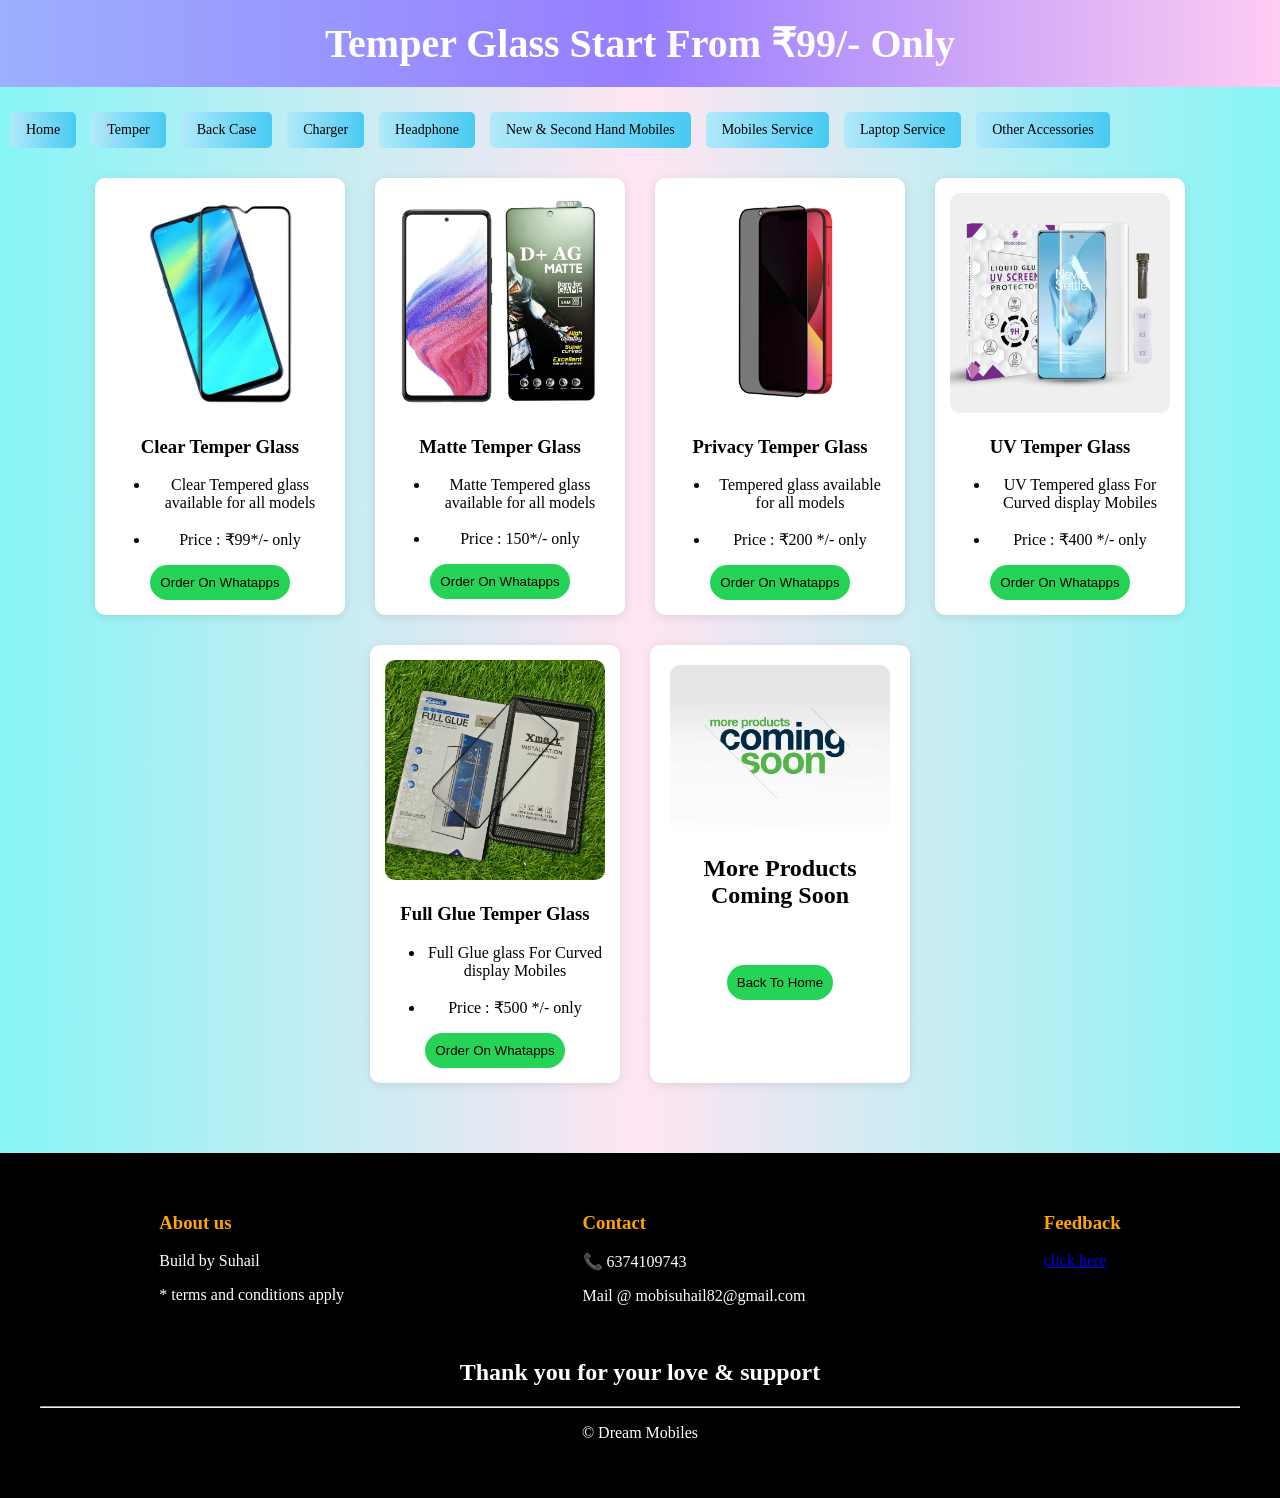
<file: temper.html>
<!DOCTYPE html>
<html>
<head>
<meta name="viewport" content="width=device-width, initial-scale=1.0">
<title>Temper Page</title>
<link rel="stylesheet" href="temper.css">
<body>
<header class="header">
    
  
    <div class="title">
    Temper Glass Start From ₹99/- Only
    </div>
    </header>


<div class="category-buttons">

<a href="index.html" class="btn">Home</a>
<a href="temper.html" class="btn">Temper</a>
<a href="backcase.html" class="btn">Back Case</a>
<a href="charger.html" class="btn">Charger</a>
<a href="headphone.html" class="btn">Headphone</a>
<a href="new.html" class="btn">New & Second Hand Mobiles</a>
<a href="mom.html" class="btn">Mobiles Service</a>
<a href="lap.html" class="btn">Laptop Service</a>
<a href="other.html" class="btn">Other Accessories</a>

</div>
    
<section class="products">
<div class="card">
<img src="image/clear2.png">
<h3>Clear Temper Glass </h3>
<ul>
<li>Clear Tempered glass available for all models</li><br>    
<li>Price : ₹99*/- only</li>
</ul>
<a href="https://wa.me/916374109743?text=Hello%20want%20Clear%20Temper%20Glass%20model%20:">    
<button>Order On Whatapps</button>
</a>
</div>

<div class="card">
<img src="image/matte.jpeg">
<h3>Matte Temper Glass </h3>
<ul>
<li>Matte Tempered glass available for all models</li><br>    
<li>Price : 150*/- only</li>
</ul>
<a href="https://wa.me/916374109743?text=Hello%20want%20Matte%20Temper%20Glass%20model%20:">    
<button>Order On Whatapps</button>
</a>
</div>

<div class="card">
<img src="image/pri.jpeg">
<h3>Privacy Temper Glass </h3>
<ul>
<li>Tempered glass available for all models</li><br>    
<li>Price : ₹200    */- only</li>
</ul>
<a href="https://wa.me/916374109743?text=Hello%20want%20Privacy%20Temper%20Glass%20model%20:">    
<button>Order On Whatapps</button>
</a>
</div>

<div class="card">
<img src="image/uv.jpeg">
<h3>UV Temper Glass </h3>
<ul>
<li>UV Tempered glass For Curved display Mobiles </li><br>    
<li>Price : ₹400    */- only</li>
</ul>
<a href="https://wa.me/916374109743?text=Hello%20want%20UV%20Temper%20Glass%20model%20:">    
<button>Order On Whatapps</button>
</a>
</div>

<div class="card">
<img src="image/full.jpeg">
<h3>Full Glue Temper Glass </h3>
<ul>
<li>Full Glue glass For Curved display Mobiles </li><br>    
<li>Price : ₹500    */- only</li>
</ul>
<a href="https://wa.me/916374109743?text=Hello%20want%20Full%20glue%20Temper%20Glass%20model%20:">    
<button>Order On Whatapps</button>
</a>
</div>

<div class="car">
<img src="image/co.jpeg">
<h1>More Products Coming Soon </h1><br><br>
<a href="index.html">    
<button>Back To Home</button>
</a>
</div>

</section>

<footer>

<div class="footer">

<div>
    
<h3 style="color:orange">About us</h3>
<p>Build by Suhail</p>
<p>* terms and conditions apply    </p  >
<p></p>
</div>

<div>
<h3 style="color:orange">Contact</h3>
<p>📞 6374109743</p>
<p>Mail @ mobisuhail82@gmail.com</p>
</div>

<div>
<h3 style="color:orange">Feedback</h3>
<a href="https://docs.google.com/forms/d/e/1FAIpQLSdh5LvO8li6iCVokQ5TEwIhSnxasstG7qwAiKdUgOFu5k0gYQ/viewform?usp=header">
    <p>click here</p>
</a>


</div>

</div>
<center><br>
<h2>Thank you for your love & support </h2>

<hr>

<p>© Dream Mobiles</p>
</center>
</footer>


</body>
</html>
</file>
<file: style.css>
body{
font-family: Georgia;
background:linear-gradient(to right,#e1fba6,#ffe5f1,#87f5f5);
margin:0;
}

.header{
  display:flex;
  justify-content:center;
  align-items:center;
  padding:20px;
background:linear-gradient(to right,#4edfff,#ffe5f1,#f39a7d);}

.logo img{
    margin-right: 30px;
  height: 100px;
}
.title{
font-size:40px;
font-family:'Times New Roman' ;
font-weight:bold;
color:rgb(0, 0, 0);
text-align:center;
}
header{

color:rgb(0, 0, 0);
font-family: 'Times New Roman';
font-size: large;
text-align:center;
padding:1px;
background:linear-gradient(to right,#eef1c7,#d5f173);
}

.run{
    background-color: black;
color: yellow;
    padding: 2px;
}

.shop{
  background:linear-gradient(to right,#ffccf2,#c0b0ff,#9caffe);
color:rgb(0, 0, 0);
padding:1px;
text-align: left;
}

.products{
display:flex;
flex-wrap:wrap;
justify-content:center;
gap:20px;
padding:20px;
}

.products{
display:flex;
flex-wrap:wrap;
justify-content:center;
gap:30px;
padding:20px;
}

.card{
background:rgb(255, 255, 255);
width:220px;
padding:15px;
border-radius:10px;
text-align:center;
box-shadow:0 2px 10px rgba(0,0,0,0.1);
}

.card:hover{
transform:scale(1.10);
}

.card img{
width:100%;
border-radius:10px;
}

.price{
font-size:10px;
font-weight:bold;
margin:10px 0;
}

button{
background:#d38225;
color:rgb(0, 0, 0);
border:none;
padding:10px;
border-radius:20px;
cursor:pointer;
}

button:hover{
background:#1ebe5d;
}

footer{
background:black;
color: white;
padding:40px;
margin-top:50px;
}

.footer{
display:flex;
justify-content:space-around;
flex-wrap:wrap;
}
</file>
<file: temper.css>
body{
font-family: '  times new roman';
background:linear-gradient(to right,#87f5f5,#ffe5f1,#87f5f5);
margin:0;
}

.title{
font-size:40px;
font-family:'Times New Roman' ;
font-weight:bold;
background:linear-gradient(to right,#9caffe,#977dff,#ffccf2);
color:rgb(255, 255, 255);
text-align:center;
padding: 20px   ;
}

.category-buttons{
background:linear-gradient(to right,#87f5f5,#ffe5f1,#87f5f5);
display:flex;
flex-wrap:wrap;
justify-content:left;
gap:15px;
padding: 10px;
margin-top:15px;
}

.btn:hover{
transform:scale(1.20);
}

.btn{
padding:10px 16px;
font-family:  Cochin;
background:linear-gradient(to right,#b2e9fa,#48caf2);
color:rgb(0, 0, 0);
text-decoration:none;
border-radius:5px;
font-size:14px;
}


products{
display:flex;
flex-wrap:wrap;
justify-content:center;
gap:20px;
padding:20px;
}

.products{
display:flex;
flex-wrap:wrap;
justify-content:center;
gap:30px;
padding:20px;
}

.card{
background:rgb(255, 255, 255);
width:220px;
padding:15px;
border-radius:10px;
text-align:center;
box-shadow:0 2px 10px rgba(0,0,0,0.1);
}

.car{
background:rgb(255, 255, 255);
width:220px;
padding:20px;
border-radius:10px;
text-align:center;
box-shadow:0 2px 10px rgba(0,0,0,0.1);
}

.card:hover{
transform:scale(1.10);
}
.card img{
width:100%;
border-radius:10px;
}
.car img{
width:100%;
border-radius:10px;
}

button{
background:#25d356;
color:rgb(0, 0, 0);
border:none;
padding:10px;
border-radius:20px;
cursor:pointer;
} 


footer{
background:black;
color: white;
padding:40px;
margin-top:50px;
}

.footer{
display:flex;
justify-content:space-around;
flex-wrap:wrap;
}
</file>
<file: new.css>
body{
font-family: Georgia;
background:linear-gradient(to right,#703c77,#e9e6e7,#87f5f5);
margin:0;
}

.header{
  display:flex;
  justify-content:center;
  align-items:center;
  padding:20px;
  
}

.logo img{
    margin-right: 30px;
  height: 100px;
}
.title{
font-size:40px;
font-family:'Times New Roman' ;
font-weight:bold;
color:rgb(0, 0, 0);
text-align:center;
}

.category-buttons{

display:flex;
flex-wrap:wrap;
justify-content:left;
gap:15px;
padding: 10px;
margin-top:15px;
}

.btn:hover{
transform:scale(1.20);
}

.btn{
padding:10px 16px;
font-family:  Cochin;
background:linear-gradient(to right,#ffffff,#c2f1ff);
color:rgb(0, 0, 0);
text-decoration:none;
border-radius:5px;
font-size:14px;
}

.products{
display:flex;
flex-wrap:wrap;
justify-content:center;
gap:20px;
padding:20px;
}

.products{
display:flex;
flex-wrap:wrap;
justify-content:center;
gap:30px;
padding:20px;
}

.card{
background:rgb(255, 255, 255);
width:220px;
padding:15px;
border-radius:10px;
text-align:center;
box-shadow:0 2px 10px rgba(0,0,0,0.1);
}

.card:hover{
transform:scale(1.10);
}

.card img{
width:100%;
border-radius:10px;
}

.price{
font-size:10px;
font-weight:bold;
margin:10px 0;
}

button{
background:#d38225;
color:rgb(0, 0, 0);
border:none;
padding:10px;
border-radius:20px;
cursor:pointer;
}

button:hover{
background:#1ebe5d;
}

footer{
background:black;
color: white;
padding:40px;
margin-top:50px;
}

.footer{
display:flex;
justify-content:space-around;
flex-wrap:wrap;
}
</file>
